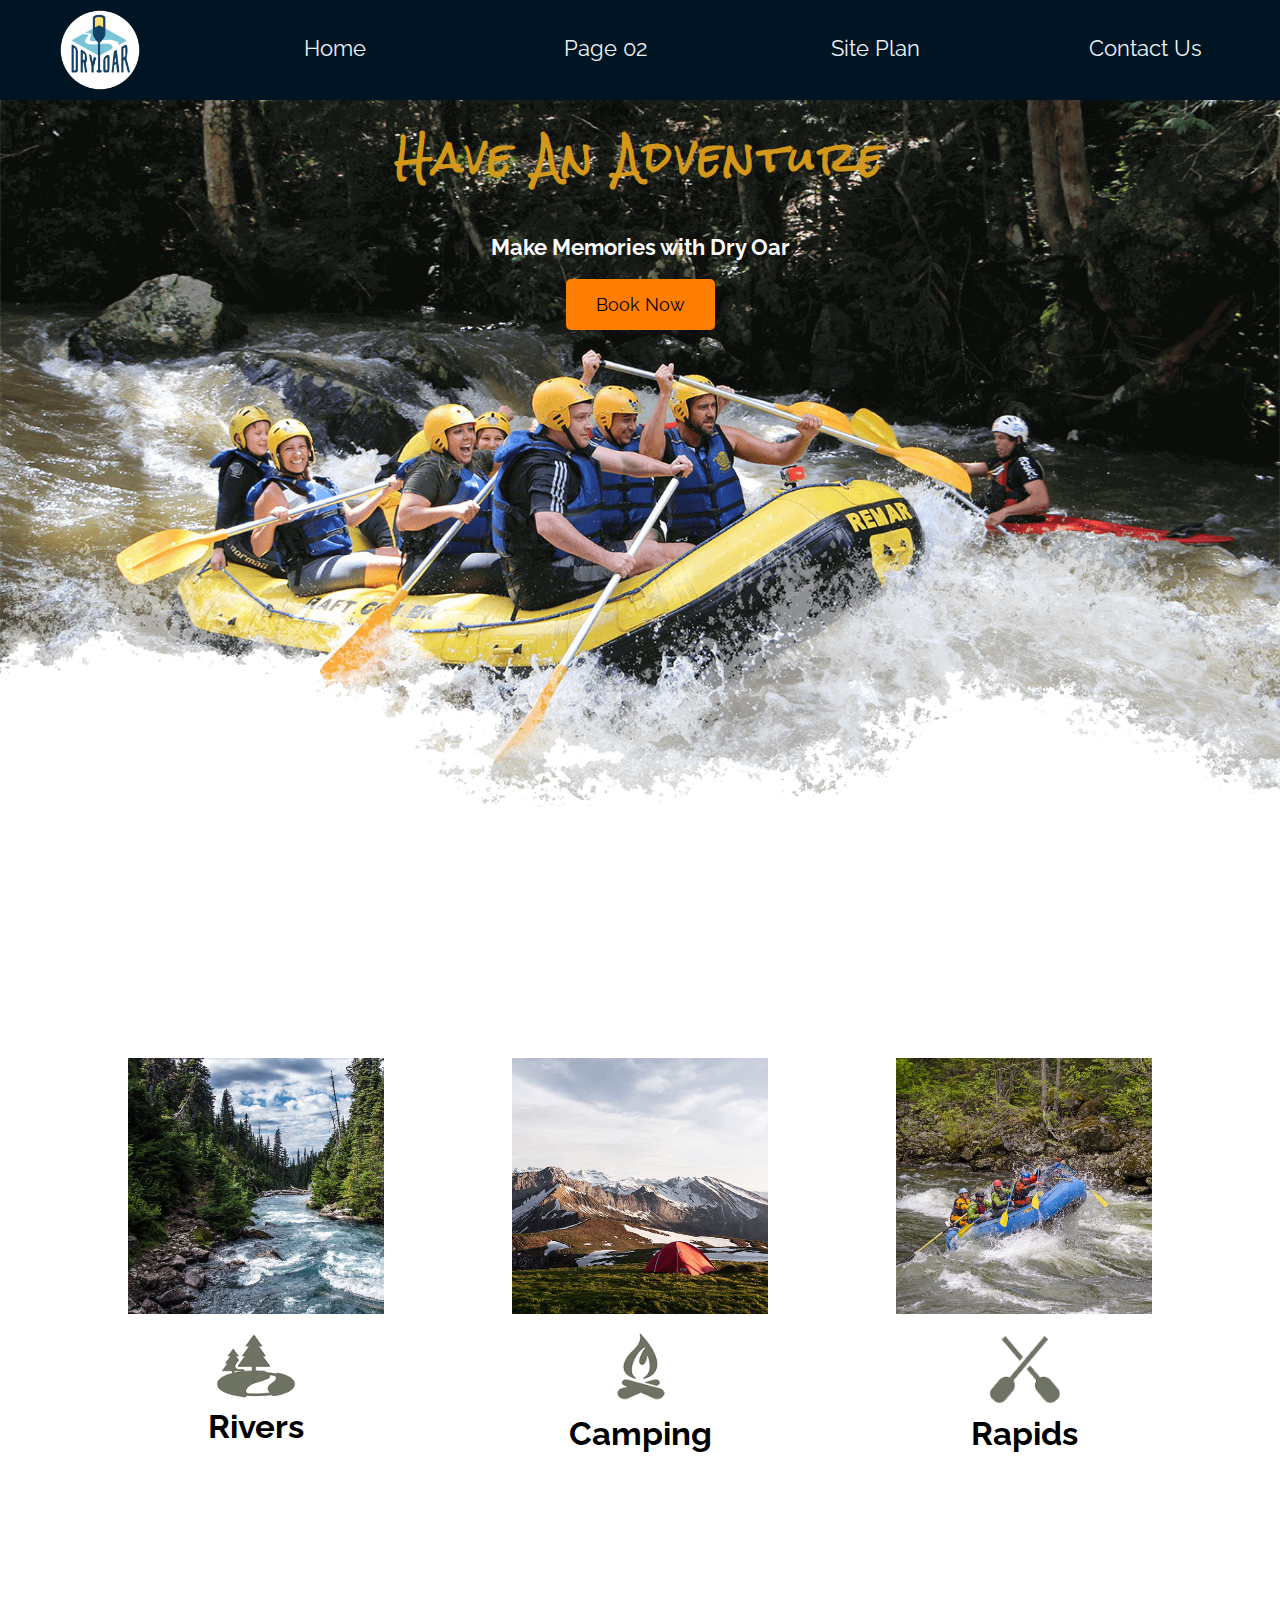
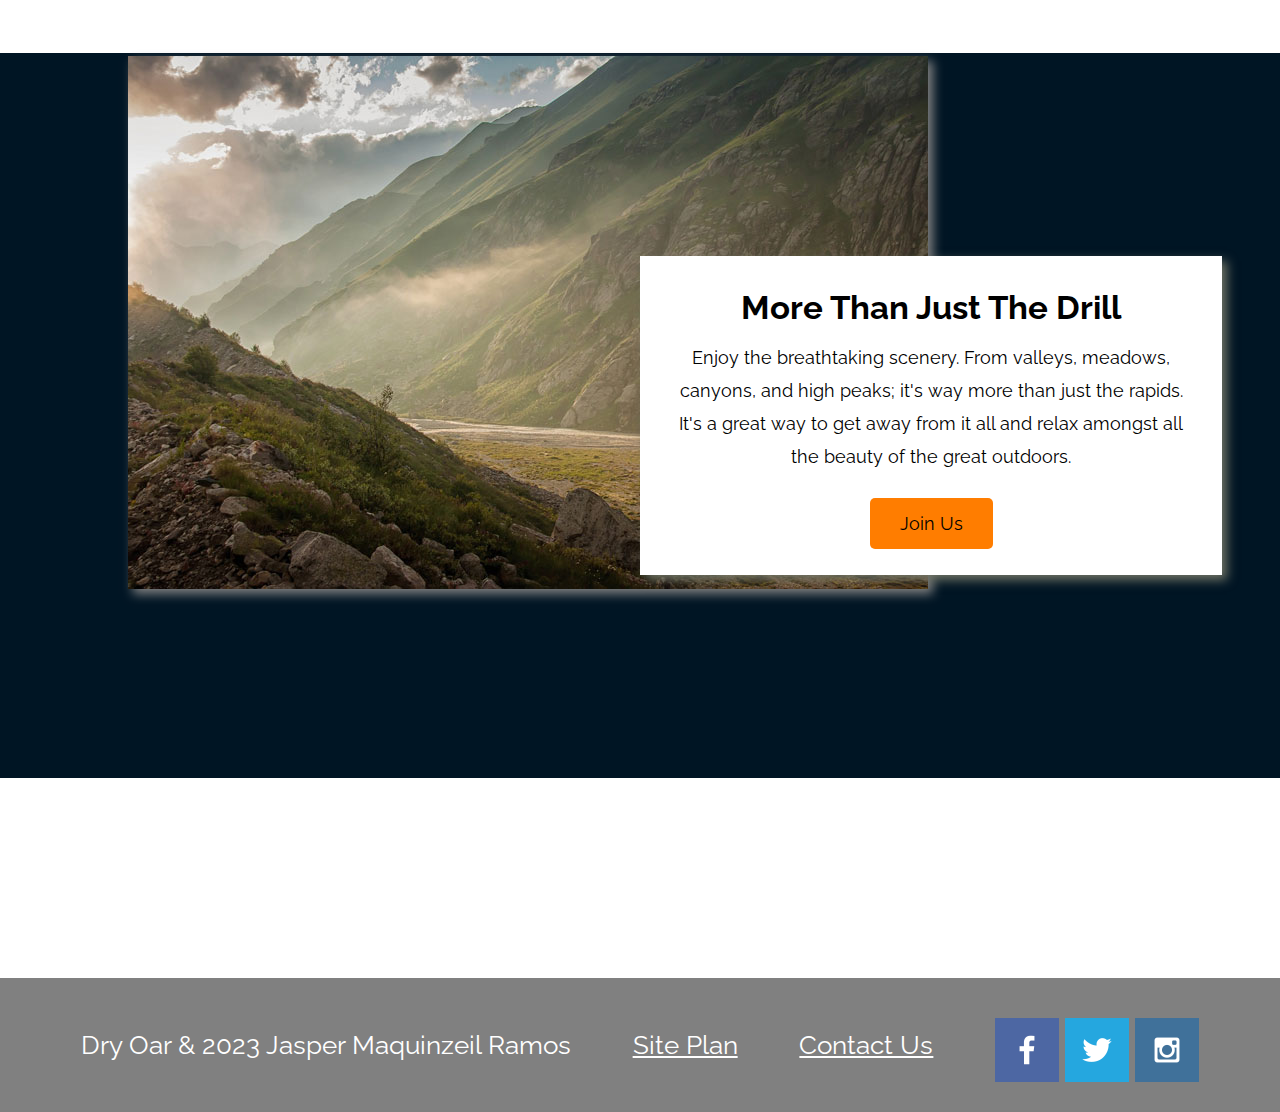
<file: wwr/index.html>
<!DOCTYPE html>
<html lang="en">

<head>
  <meta charset="UTF-8">
  <meta name="viewport" content="width=device-width, initial-scale=1.0">
  <link rel="stylesheet" href="style.css">
  <title>White Water Rafting | Dry Oar Boating | Home </title>
</head>

<body>
  <div id="content">
    <header>
      <a id="logo_link" href="index.html">
        <img class="logo" src="images/dryoarlogo.png" alt="Dry Oar Logo">
      </a>
      <nav>
        <a href="index.html">Home</a>
        <a href="#">Page 02</a>
        <a href="site-plan-rafting.html">Site Plan</a>
        <a href="contactus.html">Contact Us</a>
      </nav>
    </header>
    <div id="hero">
      <div id="hero-box">
        <img id="hero-img" src="images/hero1.png" alt="People enjoying white water rafting">
      </div>
      <section id="hero-msg">
        <h1 class="home-title">Have An Adventure</h1>
        <h4>Make Memories with Dry Oar</h4>
        <div class="classbutton-box">
          <a class="book" href="contactus.html">Book Now</a>
        </div>
      </section>
    </div>
    <main class="home-grid">
      <section class="rivers-card">
        <img class="card-img" src="images/rivers.jpg" alt="river in the forest">
        <img class="icon1" src="images/river_icon.png" alt="river icon">
        <h2>Rivers</h2>
      </section>
      <section class="camping-card">
        <img class="card-img" src="images/camping.jpg" alt="tent in a mountain">
        <img class="icon2" src="images/fire_icon.png" alt="fire icon">
        <h2>Camping</h2>
      </section>
      <section class="rapids-card">
        <img class="card-img" src="images/rapids.jpg" alt="rafting boat">
        <img class="icon3" src="images/oars.png" alt="oars icon">
        <h2>Rapids</h2>
      </section>
      <div id="background"></div>
      <img class="mountains" src="images/mountains.jpg" alt="Misty Mountains">
      <section class="msg">
        <h2>More Than Just The Drill</h2>
        <p>Enjoy the breathtaking scenery. From valleys, meadows, canyons, and high peaks; it's way more than just the
          rapids. It's a great way to get away from it all and relax amongst all the beauty of the great outdoors. </p>
        <a class="join" href="rivers.html">Join Us</a>
      </section>
    </main>
    <footer>
      <p>Dry Oar &amp; 2023 Jasper Maquinzeil Ramos</p>
      <p><a href="site-plan-rafting.html">Site Plan</a></p>
      <p><a href="contactus.html">Contact Us</a></p>
      <div class="social">
        <a href="https://facebook.com" target="_blank">
          <img src="images/facebook.png" alt="fb icon">
        </a>
        <a href="https://twitter.com" target="_blank">
          <img src="images/twitter.png" alt="twitter icon">
        </a>
        <a href="https://instagram.com" target="_blank">
          <img src="images/instagram.png" alt="instagram icon">
        </a>
      </div>
    </footer>
  </div>
</body>

</html>
</file>
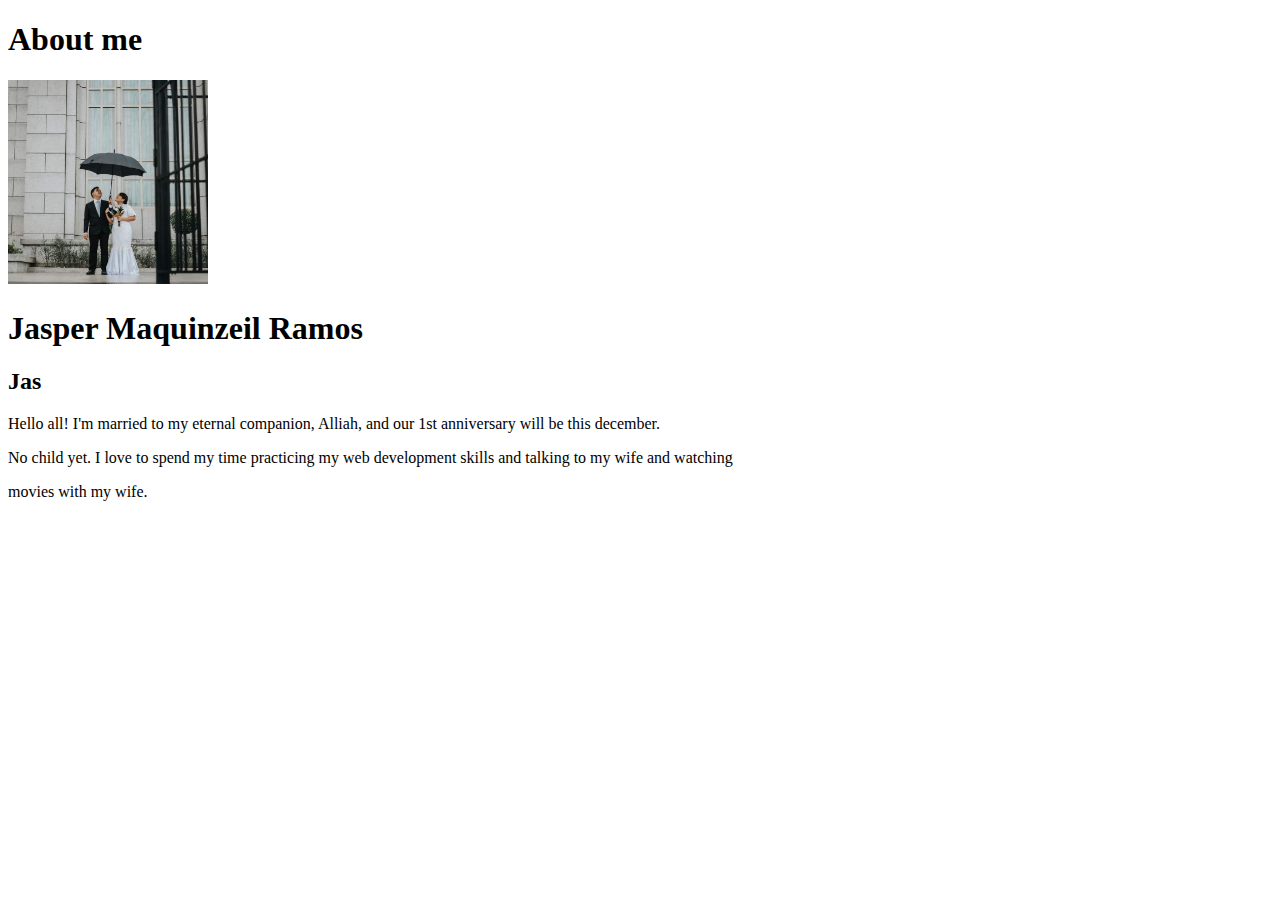
<file: html/About Me.html>
<!DOCTYPE html>
<html lang="en">

<head>
  <meta charset="UTF-8">
  <meta http-equiv="X-UA-Compatible" content="IE=edge">
  <meta name="viewport" content="width=device-width, initial-scale=1.0">
  <title>All About Me</title>
</head>

<body>
  <h1>About me</h1>
  <img src="/html/wedding.jpg" alt="wedding" width="200px">
  <h1>Jasper Maquinzeil Ramos</h1>
  <h2>Jas</h2>
  <p>Hello all! I'm married to my eternal companion, Alliah, and our 1st anniversary will be this december.</p>
  <p>No child yet. I love to spend my time practicing my web development skills and talking to my wife and watching</p>
  <p>movies with my wife.</p>

</body>

</html>
</file>
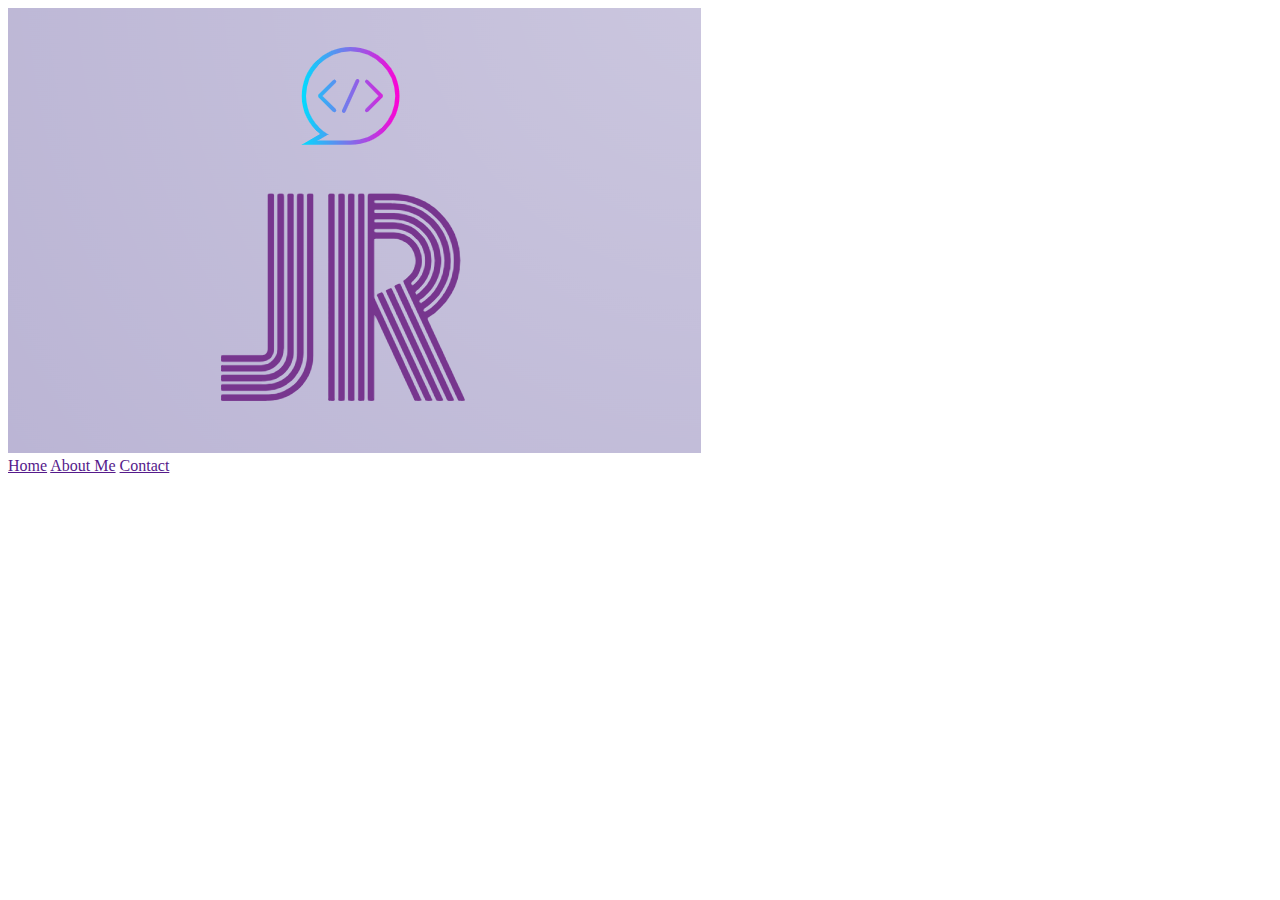
<file: wwr/mypersonalwebsite.html>
<!DOCTYPE html>
<html lang="en">
<head>
    <meta charset="UTF-8">
    <meta name="viewport" content="width=device-width, initial-scale=1.0">
    <title>Jasper Ramos</title>
</head>
<body>
    <img src="images/logo.PNG" alt="JR" class="logo">
    <nav>
        <a href="">Home</a>
        <a href="">About Me</a>
        <a href="">Contact</a>
    </nav>
    <div class="container">

    </div>
</body>
</html>
</file>
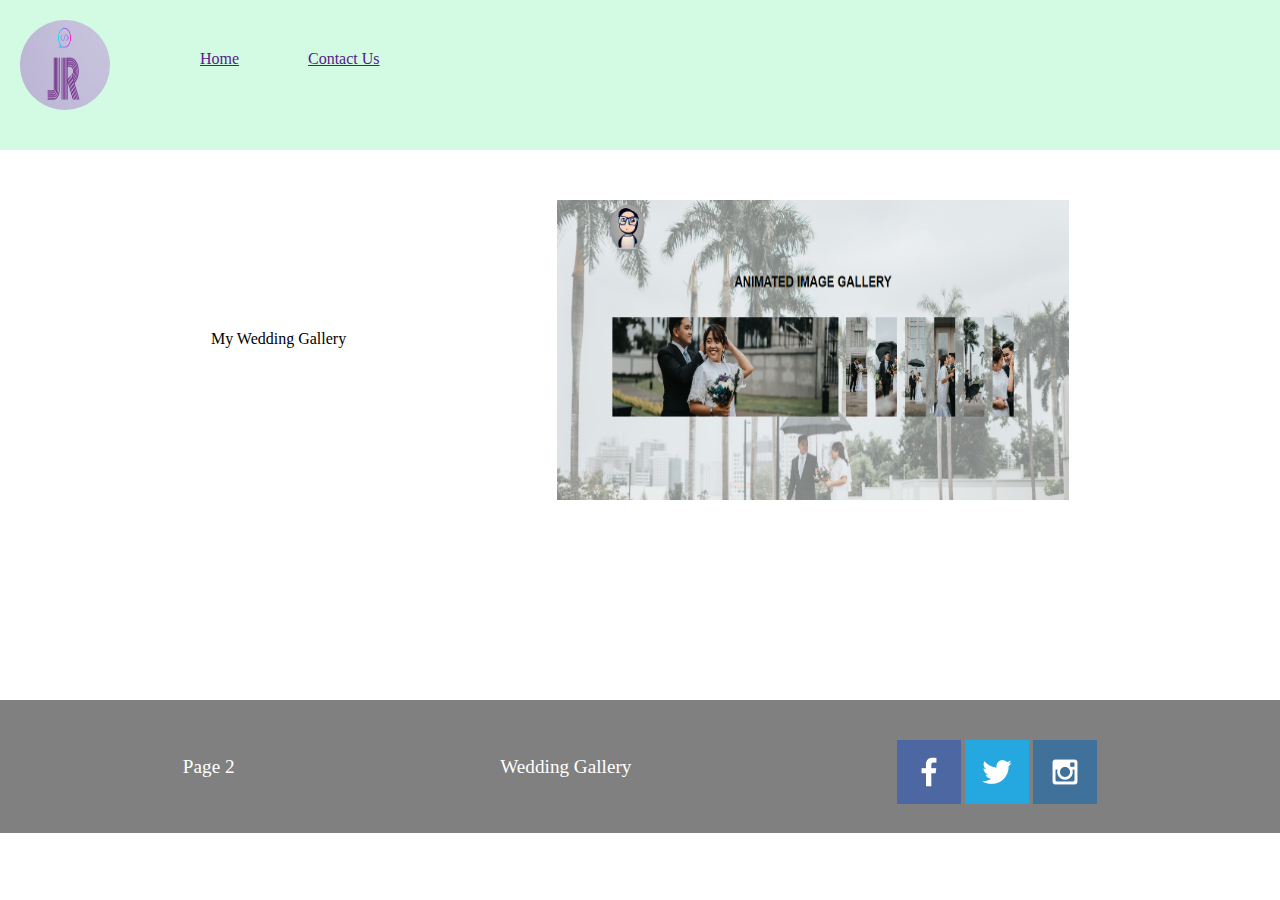
<file: wwr/page2.html>
<!DOCTYPE html>
<html lang="en">

<head>
  <meta charset="UTF-8">
  <meta name="viewport" content="width=device-width, initial-scale=1.0">
  <link rel="stylesheet" href="page2.css">
  <title>Page 2 </title>
</head>

<body>
  <header>
    <a id="logo" href="site-plan-rafting.html">
      <img class="logo" src="/wwr/images/logo.PNG" alt="JR Logo">
    </a>
    <nav>
      <a href="">Home</a>
      <a href="">Contact Us</a>
    </nav>
  </header>

  <div class="box1">
    <p>My Wedding Gallery</p>
    <img src="/wwr/images/image_gallery.PNG" alt="Wedding Images">
  </div>
  <footer>
    <p>Page 2</p>
    <p>Wedding Gallery</p>
    <div class="social">
      <a href="https://facebook.com" target="_blank">
        <img src="images/facebook.png" alt="fb icon">
      </a>
      <a href="https://twitter.com" target="_blank">
        <img src="images/twitter.png" alt="twitter icon">
      </a>
      <a href="https://instagram.com" target="_blank">
        <img src="images/instagram.png" alt="instagram icon">
      </a>
    </div>
  </footer>
</body>

</html>
</file>
<file: wwr/style.css>
@import url('https://fonts.googleapis.com/css2?family=Raleway&family=Rock+Salt&display=swap');

body {
  background-color: #fff;
  font-family: Raleway, Arial, sans-serif;
  font-size: 22px;
  margin: 0;
  padding: 0;
}

#content {
  /* for larger monitors so page is not overwhelmingly large */
  max-width: 1600px;
  margin: 0 auto;
}

/* Header */
header {
  background-color: #001524;
  display: grid;
  grid-template-columns: 200px auto;
}

img.logo {
  width: 80px;
}

#logo_link {
  grid-column: 1/2;
  grid-row: 1/2;
  justify-self: center;
  align-self: center;
  padding-top: 5px;
}

nav {
  grid-row: 1/2;
  grid-column: 2/7;
  display: grid;
  grid-template-columns: repeat(auto-fit, minmax(6em, 1fr));
  width: 100%;
  height: 100px;
}

nav a {
  text-decoration: none;
  color: #edf2f4;
  padding: 35px;
  text-align: center;
}

nav a:hover {
  color: #d9c2a3;
  background-color: black;
}

/* Hero Images and message */
#hero {
  display: grid;
  grid-template-columns: repeat(5, 1fr);
  margin-top: -100px;
}

#hero-box {
  grid-column: 1/7;
  grid-row: 1/5;
  z-index: -1;
}

#hero-img {
  width: 100%;
}

#hero-msg {
  grid-column: 1/6;
  grid-row: 1/3;
  margin-top: 100px;
}

#hero-msg h1,
#hero-msg h4 {
  text-align: center;
}

.home-title {
  font-family: 'Rock Salt', 'Bradley Hand', sans-serif;
  font-size: 40px;
  letter-spacing: 3px;
  color: #d39819;
  margin-top: 10px;
}

h4 {
  color: #fcfbfb;
}

/* Buttons */
.classbutton-box {
  text-align: center;
}

.book,
.join {
  background-color: #ff7d00;
  color: black;
  padding: 15px 30px;
  margin-top: 50px;
  font-size: 18px;
  text-decoration: none;
  border-radius: 5px;
}

.book:hover,
.join:hover {
  background-color: #15616d;
  color: #fcfbfb;
}

/* Main Home Page */
.home-grid {
  display: grid;
  grid-template-columns: repeat(10, 10%);
  margin: 0 auto;
  max-width: 1500px;
}

main section {
  text-align: center;
  margin-top: 200px;
  margin-bottom: 200px;
  width: 100%;
}

main section img {
  width: 100%;
  box-sizing: border-box;
}

.boat,
.mountain,
.camp {
  border: 10px solid #d9c2a3;
  transition: transform .5s;
  box-shadow: 5px 5px 10px #6f7364;
}

.boat:hover,
.mountain:hover,
.camp:hover {
  opacity: .6;
  transform: scale(1.1);
}

section h2 {
  margin: 0;
}

.icon1,
.icon2,
.icon3 {
  padding-top: 10px;
  width: 80px;
}

.rivers-card {
  grid-column: 2/4;
  grid-row: 2/4;
}

.camping-card {
  grid-column: 5/7;
  grid-row: 2/4;
}

.rapids-card {
  grid-column: 8/10;
  grid-row: 2/4;
}

#background {
  grid-column: 1/11;
  grid-row: 7/14;
  background-color: #001524;
  height: 725px;
}

.mountains {
  grid-column: 2/7;
  grid-row: 8/13;
  box-shadow: 5px 5px 10px gray;
}

.msg {
  grid-column: 6/10;
  grid-row: 9/12;
  background-color: white;
  padding: 35px;
  box-shadow: 5px 5px 10px #6f7364;
  line-height: 1.5em;
}

.msg h2 {
  margin: 0;
  color: black;
}

.msg p {
  font-size: .8em;
  color: black;
  padding-bottom: 15px;
}



/* Footer */
footer {
  background-color: gray;
  padding: 25px 50px;
  margin-top: 200px;
  display: flex;
  justify-content: space-around;
  align-items: center;
  color: white;
}

footer a {
  color: white;
}

footer .social a {
  background-color: gray;
  color: black;
  text-decoration: none;
}

footer .social a:hover {
  background-color: white;
  color: black;
}

footer .social img {
  padding-top: 15px;
}

footer p {
  font-size: 1.2em;
}

footer p a:hover {
  text-decoration: underline;
}





/* media queries will just be given and explained briefly */
@media screen and (max-width: 900px) {

  nav,
  #hero,
  .home-grid,
  footer {
    display: block;
    height: auto;
  }

  header {
    grid-template-columns: 150px auto;
  }

  nav a {
    display: block;
    padding: 15px;
  }

  #hero {
    margin-top: 0;
  }

  #hero-msg {
    margin-top: 0;
  }

  #hero-msg h4 {
    display: none;
  }

  .home-title {
    font-size: 25px;
    color: #6f7364;
  }

  main section {
    margin: 50px auto;
    width: 80%;
  }

  main section img {
    margin-top: 5px;
    width: 100%;
    box-sizing: border-box;
  }

  #background {
    display: none;
  }

  .mountains,
  .msg {
    width: 80%;
    display: block;
    margin: 0 auto;
  }

  footer {
    margin-top: 25px;
  }

  .icon1,
  .icon2,
  .icon3 {
    display: block;
    margin: 10px auto;
    text-align: center;
  }

}
</file>
<file: wwr/page2.css>
body {
  padding: 0;
  margin: 0;
}

header {
  background-color: fffff;
  display: grid;
  grid-template-columns: 200px auto;
  display: grid;
  background-color: #d3fae3;
}

img.logo {
  width: 90px;
  height: 90px;
  border-radius: 80px;
  padding: 20px;
}

#logo_link {
  grid-column: 1/2;
  grid-row: 1/2;
  justify-self: center;
  align-self: center;
  padding-top: 5px;
}

nav {
  grid-row: 1/2;
  grid-column: 2/7;
  display: grid;
  grid-template-columns: repeat(auto-fit, minmax(1em, .1fr));
  width: 100%;
  height: 100px;
  padding-top: 50px;
}


.box1 {
  margin-top: 50px;
  display: flex;
  justify-content: space-evenly;
}

.box1 p {
  margin-top: 130px;
}

.box1 img {
  display: flex;
  height: 300px;
  width: 40%;
}

/* Footer */
footer {
  background-color: gray;
  padding: 25px 50px;
  margin-top: 200px;
  display: flex;
  justify-content: space-around;
  align-items: center;
  color: white;
}

footer a {
  color: white;
}

footer .social a {
  background-color: gray;
  color: black;
  text-decoration: none;
}

footer .social a:hover {
  background-color: white;
  color: black;
}

footer .social img {
  padding-top: 15px;
}

footer p {
  font-size: 1.2em;
}

footer p a:hover {
  text-decoration: underline;
}
</file>
